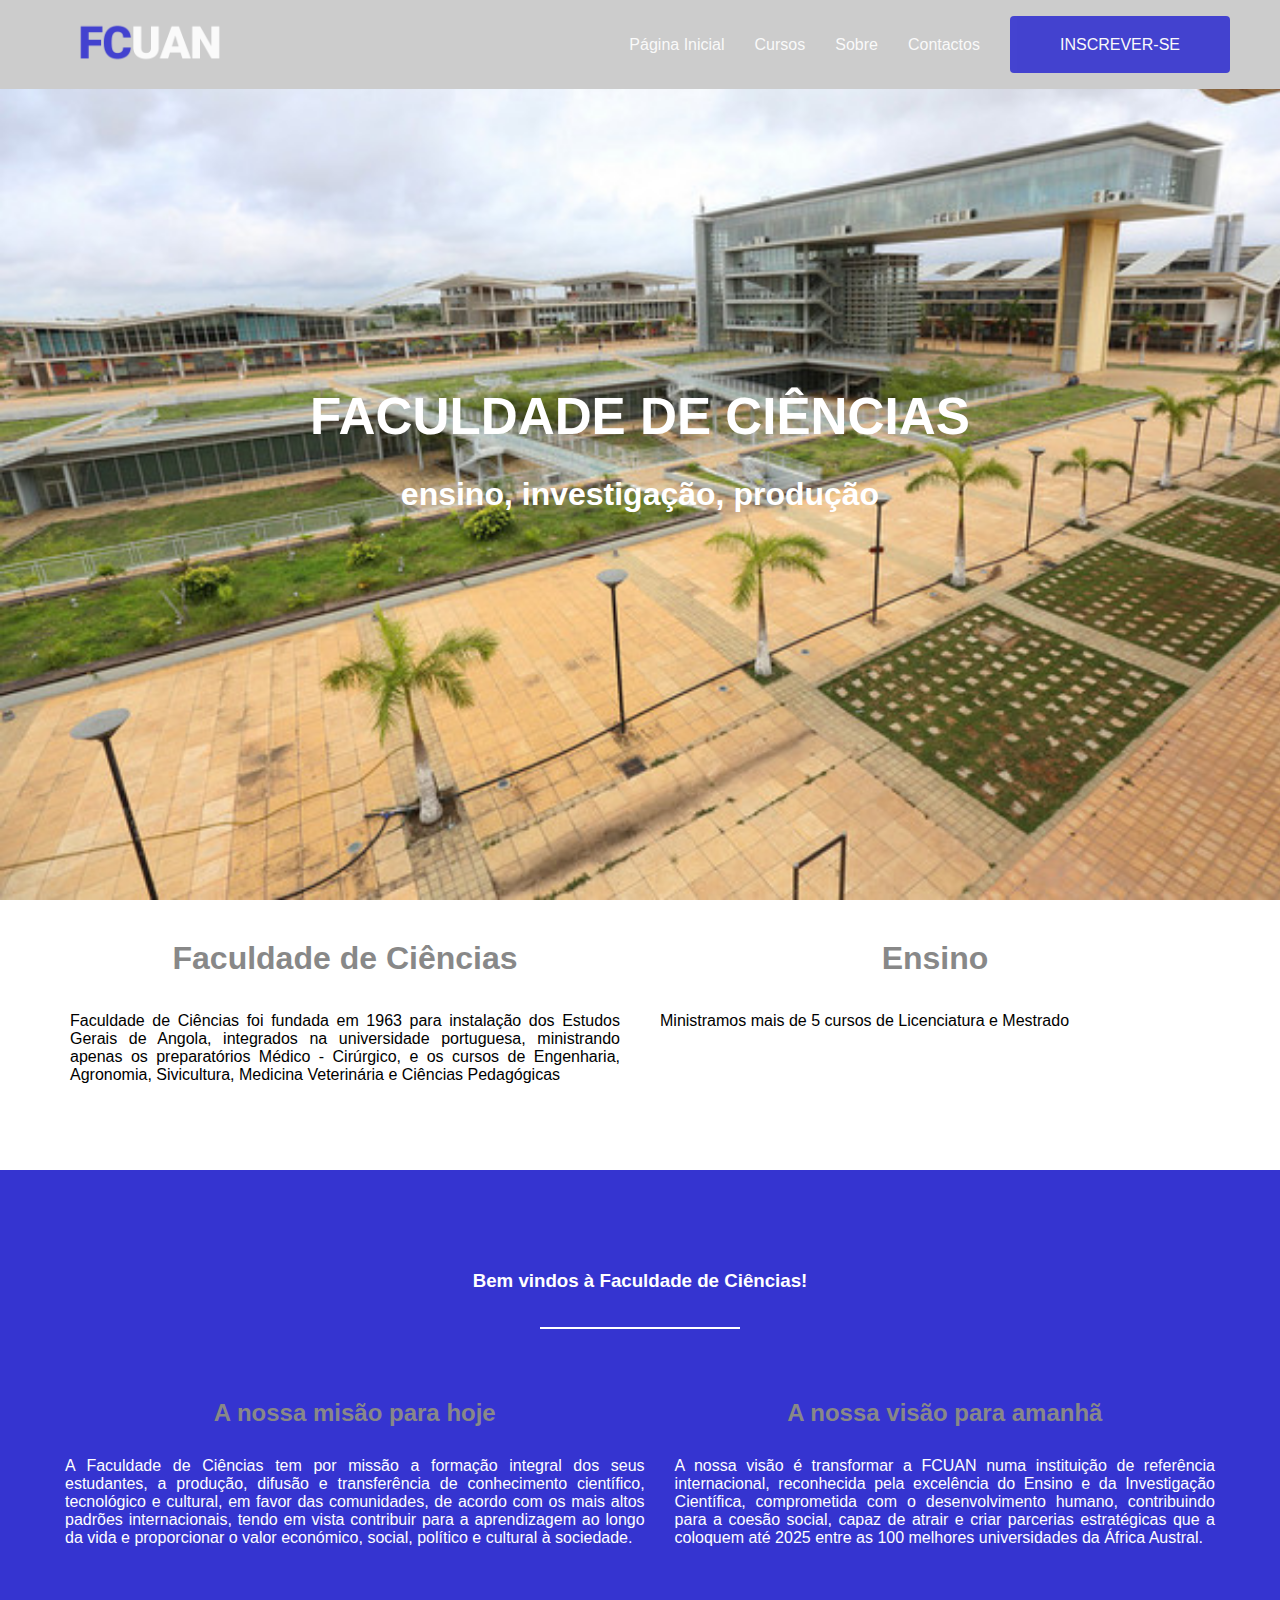
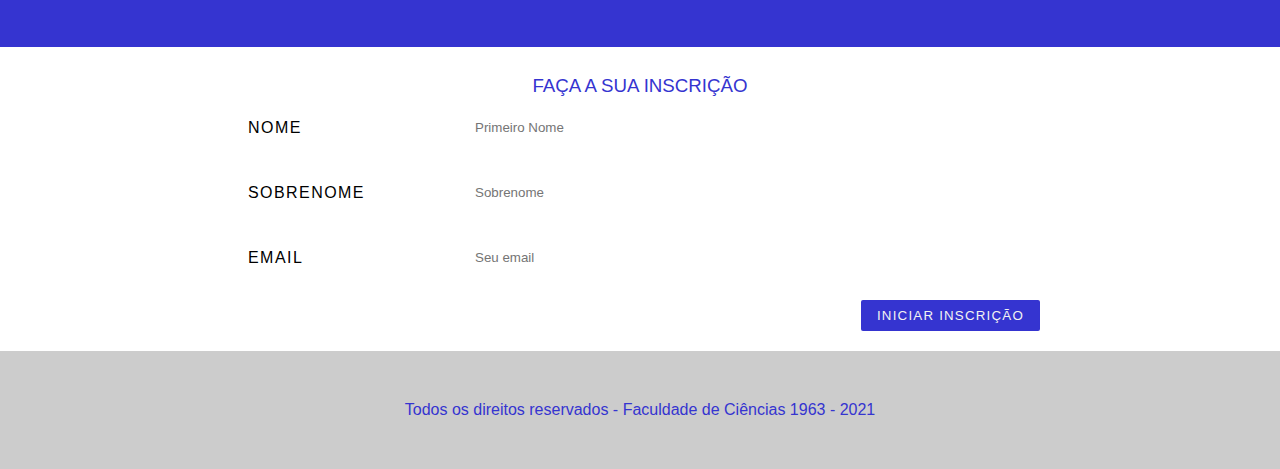
<file: fcuan/index.html>
<!doctype html>
<html lang="pt-PT">
    <head>
        <!-- meta tags -->
        <meta charset="UTF-8"/>
        <meta name="viewport" content="width=device-width, initial-scale=1.0"/>
        <meta name="authors" content="Amador Domingos, Paulo Pessoa"/>
        <meta name="description" content="Página Oficial da Faculdade de Ciências"/>
        <meta name="keywords" content="Faculdade, Ciências, Computação, Matemática, Geofísica"/>
        <meta name="robots" content="index, follow"/>
        <!-- título -->
        <title>Faculdade de Ciências: Página Inicial</title>

        <!-- link CSS -->
        <link rel="stylesheet" href="_css/style.css"/>
    </head>
    <body>
    
        <!-- header -->
        <header>
            <!-- logo -->
            <a href="index.html"><img src="_img/logo.png" alt="Faculdade de Ciências"></a>

            <!-- nav - menu -->
            <nav>
                <li><a href="index.html">Página Inicial</a></li>
                <li><a href="cursos.html">Cursos</a></li>
                <li><a href="sobre.html">Sobre</a></li>
                <li><a href="contactos.html">Contactos</a></li>
                <li><a class="btn" href="cadastro.html">Inscrever-se</a></li>
            </nav>
        </header>

        <!-- banner -->
        <section class="banner">
            <h1>FACULDADE DE CIÊNCIAS</h1>
            <h3>ensino, investigação, produção</h3>
        </section>

        <!-- sobre -->
        <section class="sobre">
            <ul class="grid">
                <li class="small">
                    <h3>Faculdade de Ciências</h3>
                    <p>Faculdade de Ciências foi fundada em 1963 para instalação dos Estudos Gerais de Angola, integrados na universidade portuguesa, ministrando apenas os preparatórios Médico - Cirúrgico, e os cursos de Engenharia, Agronomia, Sivicultura, Medicina Veterinária e Ciências Pedagógicas</p>
                </li>
                <li class="large">
                    <h3>Ensino</h3>
                    <p>Ministramos mais de 5 cursos de Licenciatura e Mestrado</p>
                </li>
            </ul>
        </section>

        <!-- missão / visão -->
        <section class="caracteristicas">
            <h3>Bem vindos à Faculdade de Ciências! </h3>
            <hr/>
            <ul class="grid">
                <li>
                    <h4>A nossa misão para hoje</h4>
                    <p>A Faculdade de Ciências tem por missão a formação integral dos seus estudantes, a produção, difusão e transferência de conhecimento científico, tecnológico e cultural, em favor das comunidades, de acordo com os mais altos padrões internacionais, tendo em vista  contribuir para a aprendizagem ao longo da vida e proporcionar o valor económico, social, político e cultural à sociedade.</p>
                </li>
                <li>
                    <h4>A nossa visão para amanhã</h4>
                    <p>A nossa visão é transformar a FCUAN numa instituição de referência internacional, reconhecida pela excelência do Ensino e da Investigação Científica, comprometida com o desenvolvimento humano, contribuindo para a coesão social, capaz de atrair e criar parcerias estratégicas que a coloquem até 2025 entre as 100 melhores universidades da África Austral.</p>
                </li>
            </ul>
        </section>

        <!-- inscrever -->
        <section class="container">
            <h3>Faça a sua inscrição</h3>
            <form>
                <ul class="flex-outer">
                    <li>
                        <label for="first-name">Nome</label>
                        <input type="text" name="first-name" placeholder="Primeiro Nome"/>
                    </li>
                    <li>
                        <label for="last-name">Sobrenome</label>
                        <input type="text" name="last-name" placeholder="Sobrenome"/>
                    </li>
                    <li>
                        <label for="email">Email</label>
                        <input type="email" name="email" placeholder="Seu email"/>
                    </li>
                    <li>
                        <button type="submit">Iniciar Inscrição</button>
                    </li>
                </ul>
            </form>
        </section>

        <!-- rodapé -->
        <footer>
            <p>Todos os direitos reservados - Faculdade de Ciências 1963 - 2021</p>
        </footer>

    </body>
</html>
</file>
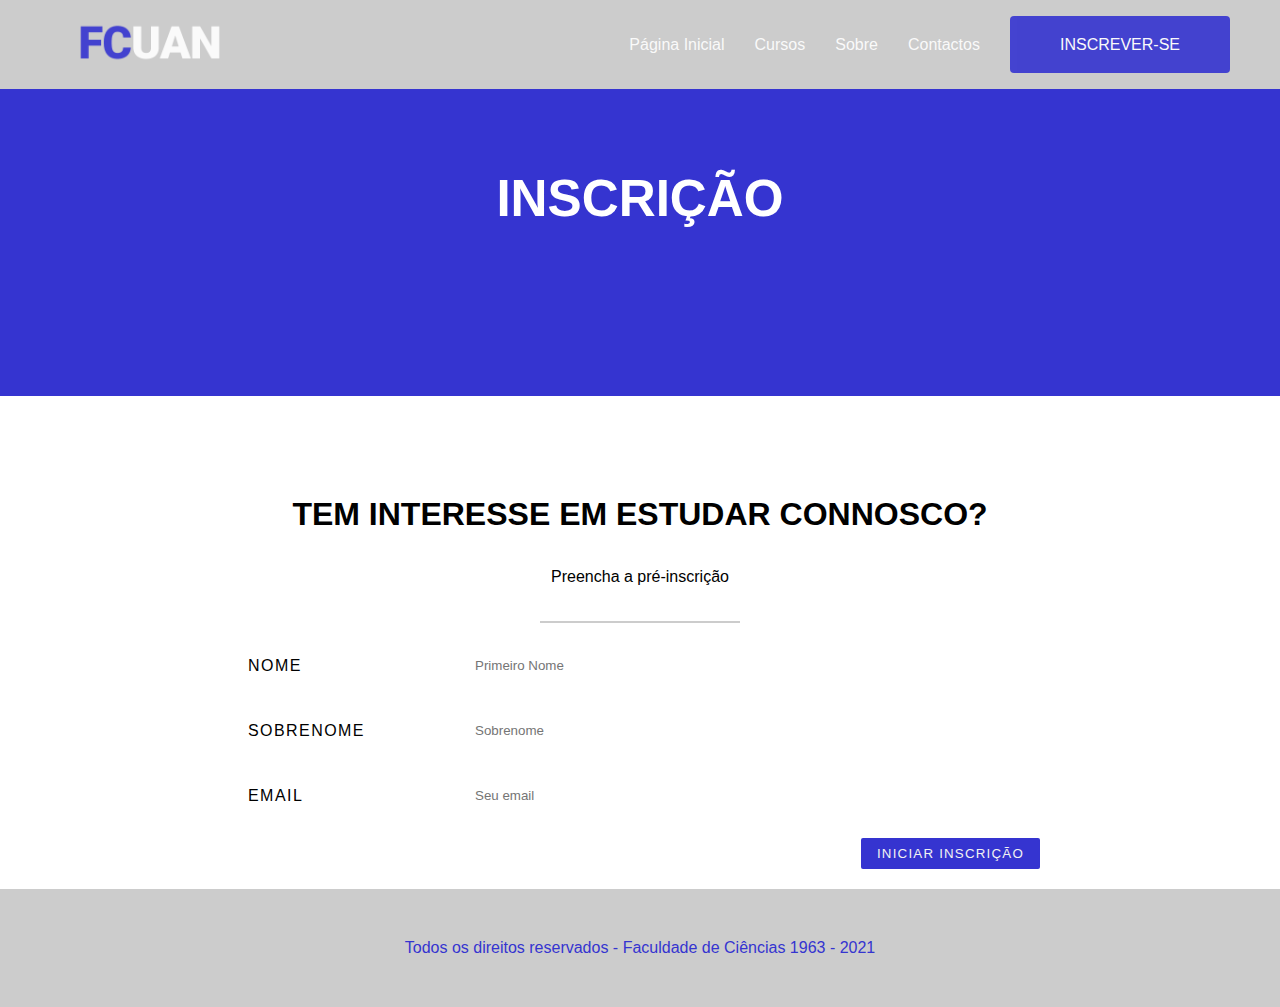
<file: fcuan/cadastro.html>
<!doctype html>
<html lang="pt-PT">
    <head>
        <!-- meta tags -->
        <meta charset="UTF-8"/>
        <meta name="viewport" content="width=device-width, initial-scale=1.0"/>
        <meta name="authors" content="Amador Domingos, Paulo Pessoa"/>
        <meta name="description" content="Página Oficial da Faculdade de Ciências"/>
        <meta name="keywords" content="Faculdade, Ciências, Computação, Matemática, Geofísica"/>
        <meta name="robots" content="index, follow"/>
        <!-- título -->
        <title>Faculdade de Ciências: Cadastro</title>

        <!-- link CSS -->
        <link rel="stylesheet" href="_css/style.css"/>
    </head>
    <body>
    
        <!-- header -->
        <header>
            <!-- logo -->
            <a href="index.html"><img src="_img/logo.png" alt="Faculdade de Ciências"></a>

            <!-- nav - menu -->
            <nav>
                <li><a href="index.html">Página Inicial</a></li>
                <li><a href="cursos.html">Cursos</a></li>
                <li><a href="sobre.html">Sobre</a></li>
                <li><a href="contactos.html">Contactos</a></li>
                <li><a class="btn" href="cadastro.html">Inscrever-se</a></li>
            </nav>
        </header>

        <!-- banner -->
        <section class="fc-uan">
            <h1>INSCRIÇÃO</h1>
        </section>

        <section class="cursos">
            <h3>TEM INTERESSE EM ESTUDAR CONNOSCO?</h3>
		    <p>Preencha a pré-inscrição</p>
            <hr style="margin-bottom: -100px;">
        </section>

        <section class="container">
            <form>
                <ul class="flex-outer">
                    <li>
                        <label for="first-name">Nome</label>
                        <input type="text" name="first-name" placeholder="Primeiro Nome"/>
                    </li>
                    <li>
                        <label for="last-name">Sobrenome</label>
                        <input type="text" name="last-name" placeholder="Sobrenome"/>
                    </li>
                    <li>
                        <label for="email">Email</label>
                        <input type="email" name="email" placeholder="Seu email"/>
                    </li>
                    <li>
                        <button type="submit">Iniciar Inscrição</button>
                    </li>
                </ul>
            </form>
        </section>

        <!-- rodapé -->
        <footer>
            <p>Todos os direitos reservados - Faculdade de Ciências 1963 - 2021</p>
        </footer>

    </body>
</html>
</file>
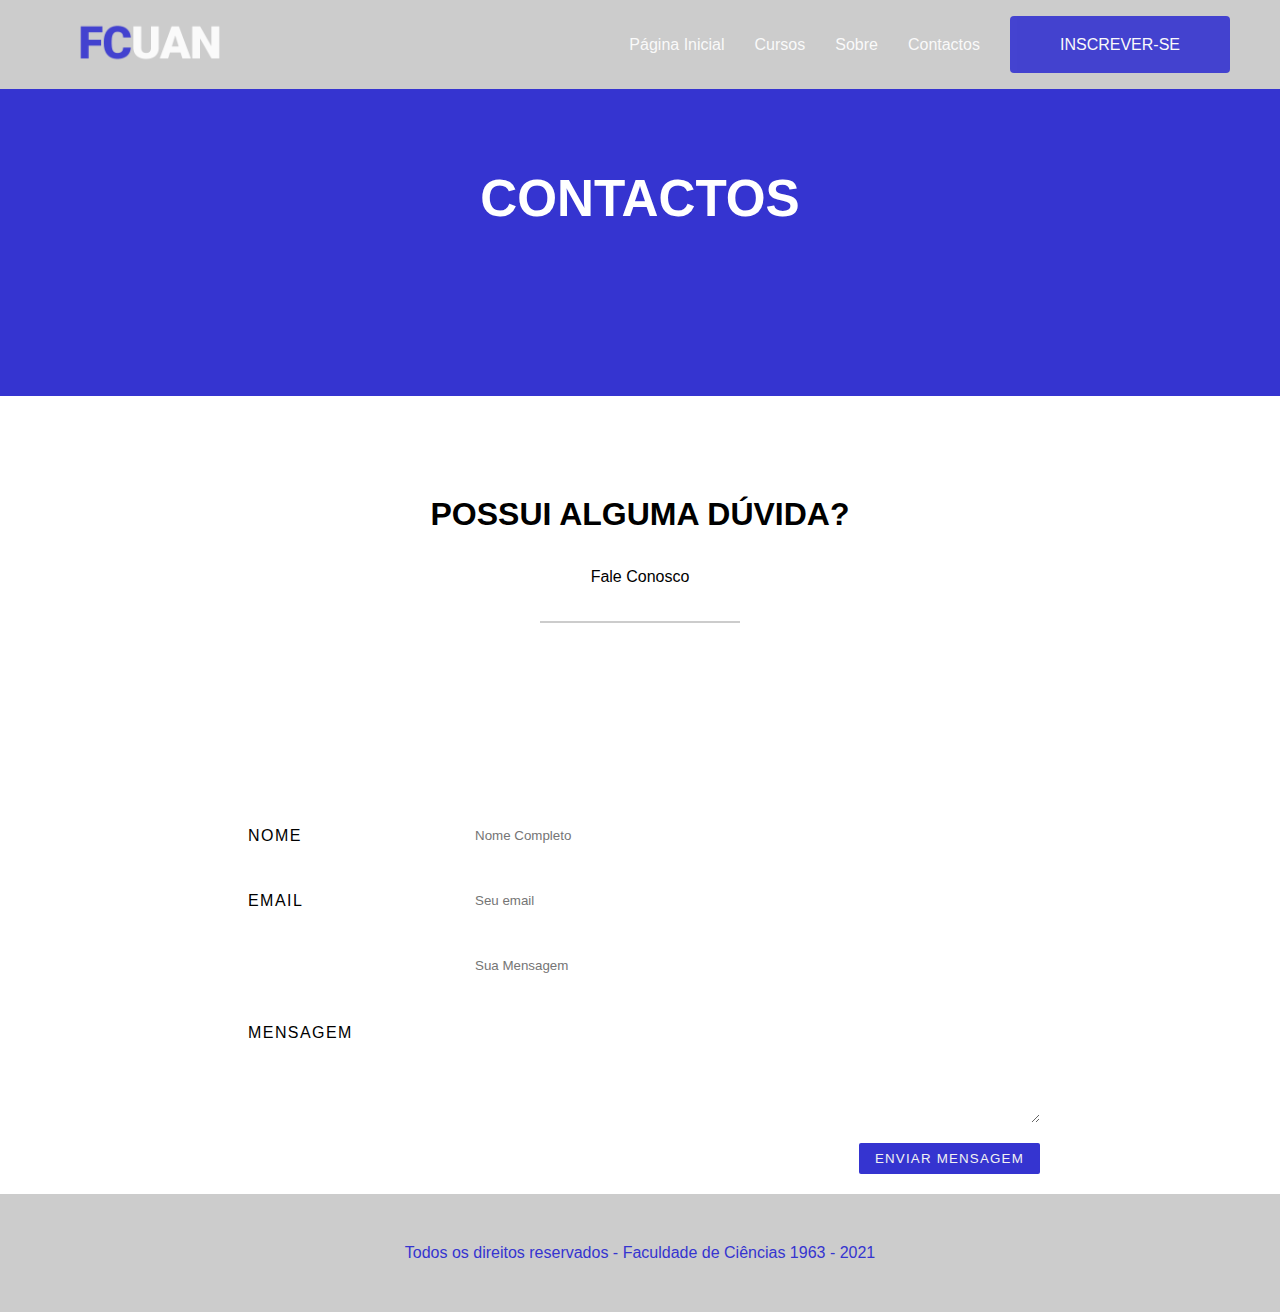
<file: fcuan/contactos.html>
<!doctype html>
<html lang="pt-PT">
    <head>
        <!-- meta tags -->
        <meta charset="UTF-8"/>
        <meta name="viewport" content="width=device-width, initial-scale=1.0"/>
        <meta name="authors" content="Amador Domingos, Paulo Pessoa"/>
        <meta name="description" content="Página Oficial da Faculdade de Ciências"/>
        <meta name="keywords" content="Faculdade, Ciências, Computação, Matemática, Geofísica"/>
        <meta name="robots" content="index, follow"/>
        <!-- título -->
        <title>Faculdade de Ciências: Contactos</title>

        <!-- link CSS -->
        <link rel="stylesheet" href="_css/style.css"/>
    </head>
    <body>
    
        <!-- header -->
        <header>
            <!-- logo -->
            <a href="index.html"><img src="_img/logo.png" alt="Faculdade de Ciências"></a>

            <!-- nav - menu -->
            <nav>
                <li><a href="index.html">Página Inicial</a></li>
                <li><a href="cursos.html">Cursos</a></li>
                <li><a href="sobre.html">Sobre</a></li>
                <li><a href="contactos.html">Contactos</a></li>
                <li><a class="btn" href="cadastro.html">Inscrever-se</a></li>
            </nav>
        </header>

        <!-- banner -->
        <section class="fc-uan">
            <h1>CONTACTOS</h1>
        </section>

        <!-- Contactos -->
        <section class="cursos">
            <h3>POSSUI ALGUMA DÚVIDA?</h3>
            <p>Fale Conosco</p>
            <hr/>
        </section>

        <section class="container">
                <form action="">
                    <ul class="flex-outer">
                        <li>
                            <label for="full-name">Nome</label>
                            <input type="text" name="full-name" placeholder="Nome Completo"/>
                        </li>
                        <li>
                            <label for="email">Email</label>
                            <input type="text" name="email" placeholder="Seu email"/>
                        </li>
                        <li>
                            <label for="message">Mensagem</label>
                            <textarea name="message" id="" cols="30" rows="10" placeholder="Sua Mensagem"></textarea>
                        </li>
                        <li>
                            <button type="submit">Enviar Mensagem</button>
                        </li>
                    </ul>
                </form>
              
          </section>

        <!-- rodapé -->
        <footer>
            <p>Todos os direitos reservados - Faculdade de Ciências 1963 - 2021</p>
        </footer>

    </body>
</html>
</file>
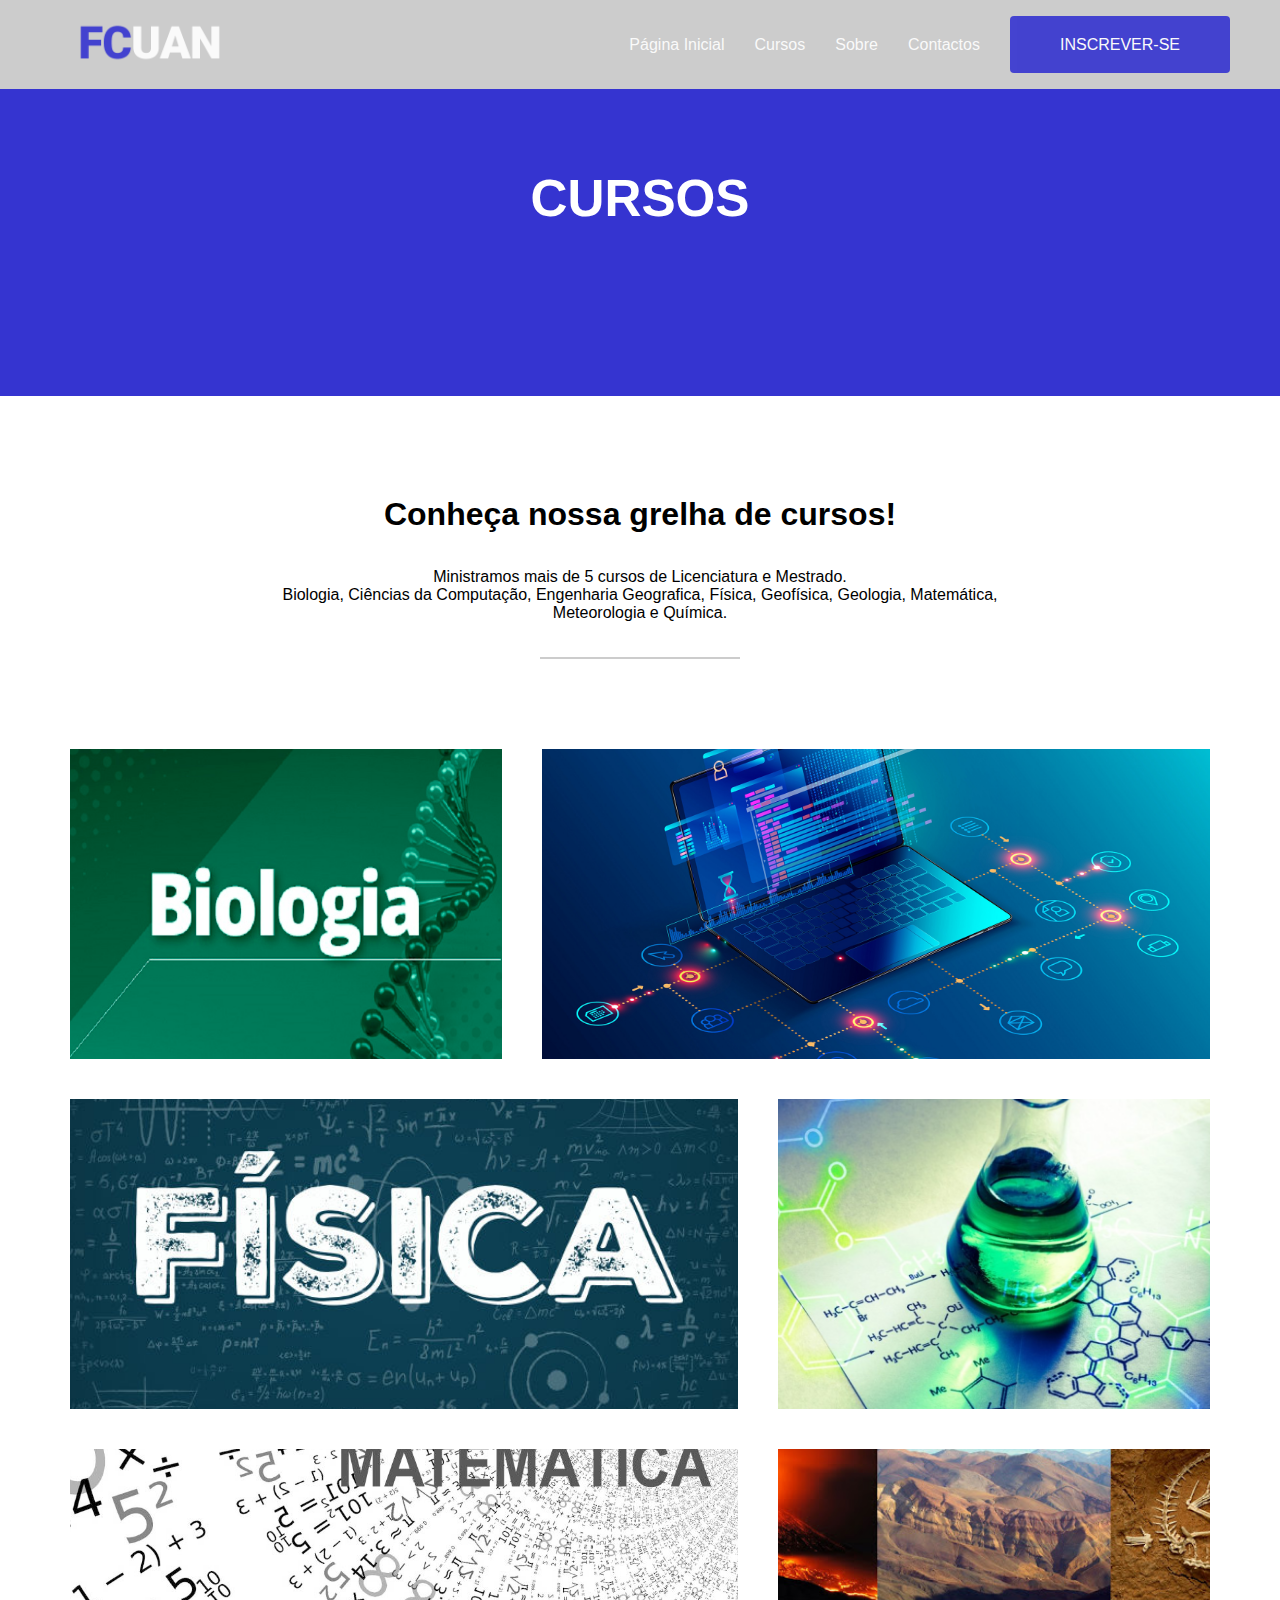
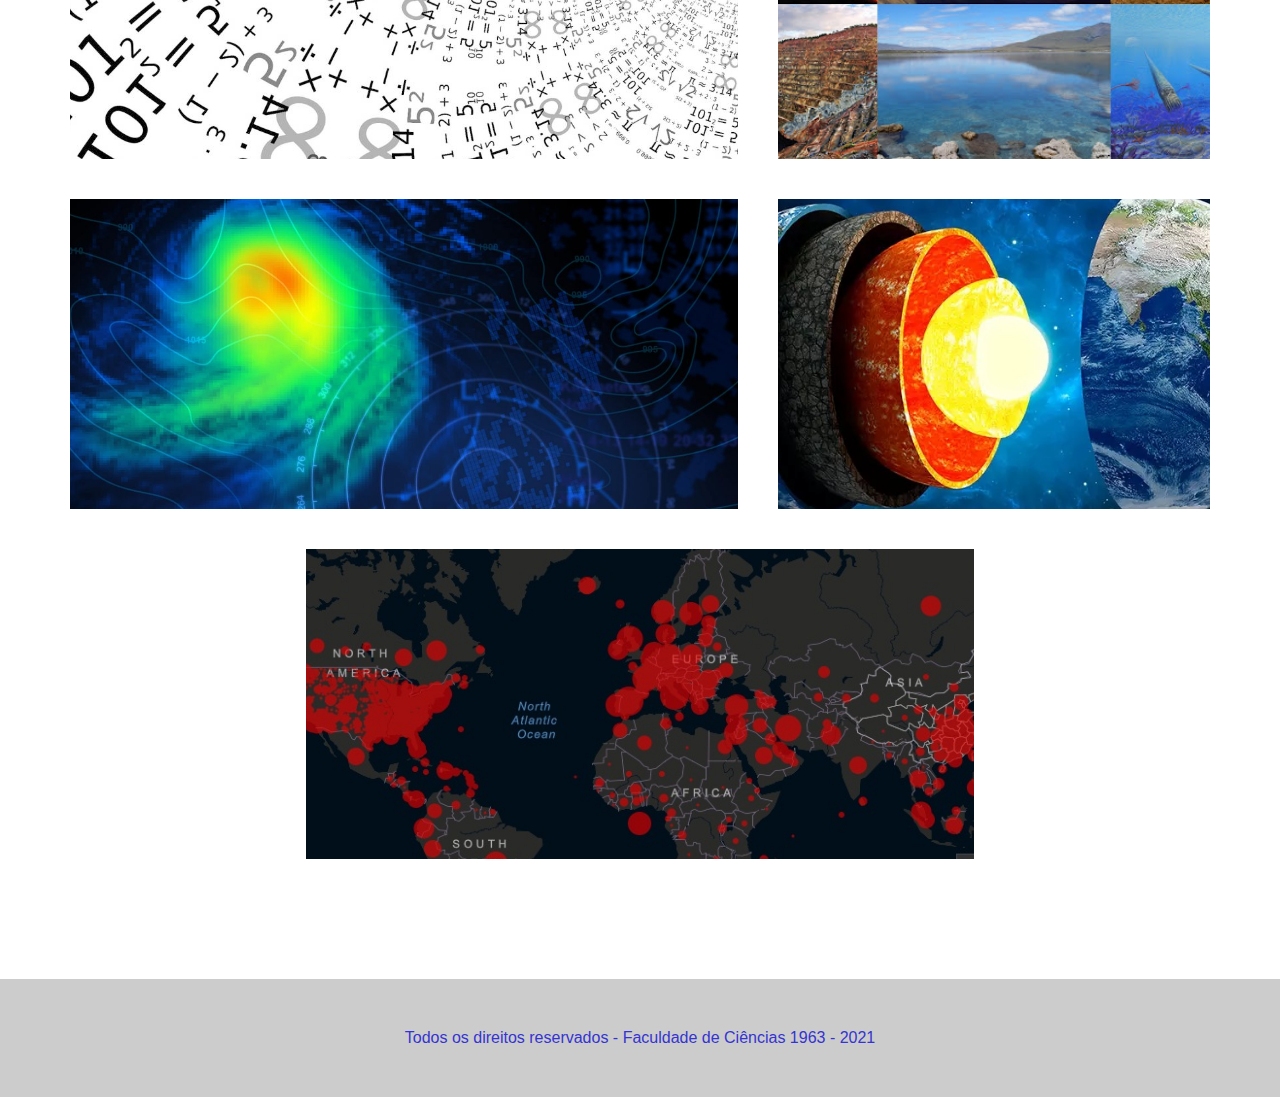
<file: fcuan/cursos.html>
<!doctype html>
<html lang="pt-PT">
    <head>
        <!-- meta tags -->
        <meta charset="UTF-8"/>
        <meta name="viewport" content="width=device-width, initial-scale=1.0"/>
        <meta name="authors" content="Amador Domingos, Paulo Pessoa"/>
        <meta name="description" content="Página Oficial da Faculdade de Ciências"/>
        <meta name="keywords" content="Faculdade, Ciências, Computação, Matemática, Geofísica"/>
        <meta name="robots" content="index, follow"/>
        <!-- título -->
        <title>Faculdade de Ciências: Cursos</title>

        <!-- link CSS -->
        <link rel="stylesheet" href="_css/style.css"/>
    </head>
    <body>
    
        <!-- header -->
        <header>
            <!-- logo -->
            <a href="index.html"><img src="_img/logo.png" alt="Faculdade de Ciências"></a>

            <!-- nav - menu -->
            <nav>
                <li><a href="index.html">Página Inicial</a></li>
                <li><a href="cursos.html">Cursos</a></li>
                <li><a href="sobre.html">Sobre</a></li>
                <li><a href="contactos.html">Contactos</a></li>
                <li><a class="btn" href="cadastro.html">Inscrever-se</a></li>
            </nav>
        </header>

        <!-- banner -->
        <section class="fc-uan">
            <h1>CURSOS</h1>
        </section>

        <section class="cursos">
            <h3>Conheça nossa grelha de cursos!</h3>
		    <p>Ministramos mais de 5 cursos de Licenciatura e Mestrado.<br/>Biologia, Ciências da Computação, Engenharia Geografica, Física, Geofísica, Geologia, Matemática, Meteorologia e Química.</p>
    		<hr>
            <ul class="grid">
                <li class="small" style="background-image: url('_img/fcuan-1.jpg');"></li>
                <li class="large"style="background-image: url('_img/fcuan-2.jpg');"></li>
                <li class="large"style="background-image: url('_img/fcuan-4.jpg');"></li>
                <li class="small"style="background-image: url('_img/fcuan-3.jpg');"></li>
                <li class="large"style="background-image: url('_img/fcuan-7.jpg');"></li>
                <li class="small"style="background-image: url('_img/fcuan-6.jpg');"></li>
                <li class="large"style="background-image: url('_img/fcuan-8.jpg');"></li>
                <li class="small"style="background-image: url('_img/fcuan-5.jpg');"></li>
                <li class="large"style="background-image: url('_img/fcuan-9.jpg');"></li>
            </ul>
        </section>
        
        <!-- rodapé -->
        <footer>
            <p>Todos os direitos reservados - Faculdade de Ciências 1963 - 2021</p>
        </footer>

    </body>
</html>
</file>
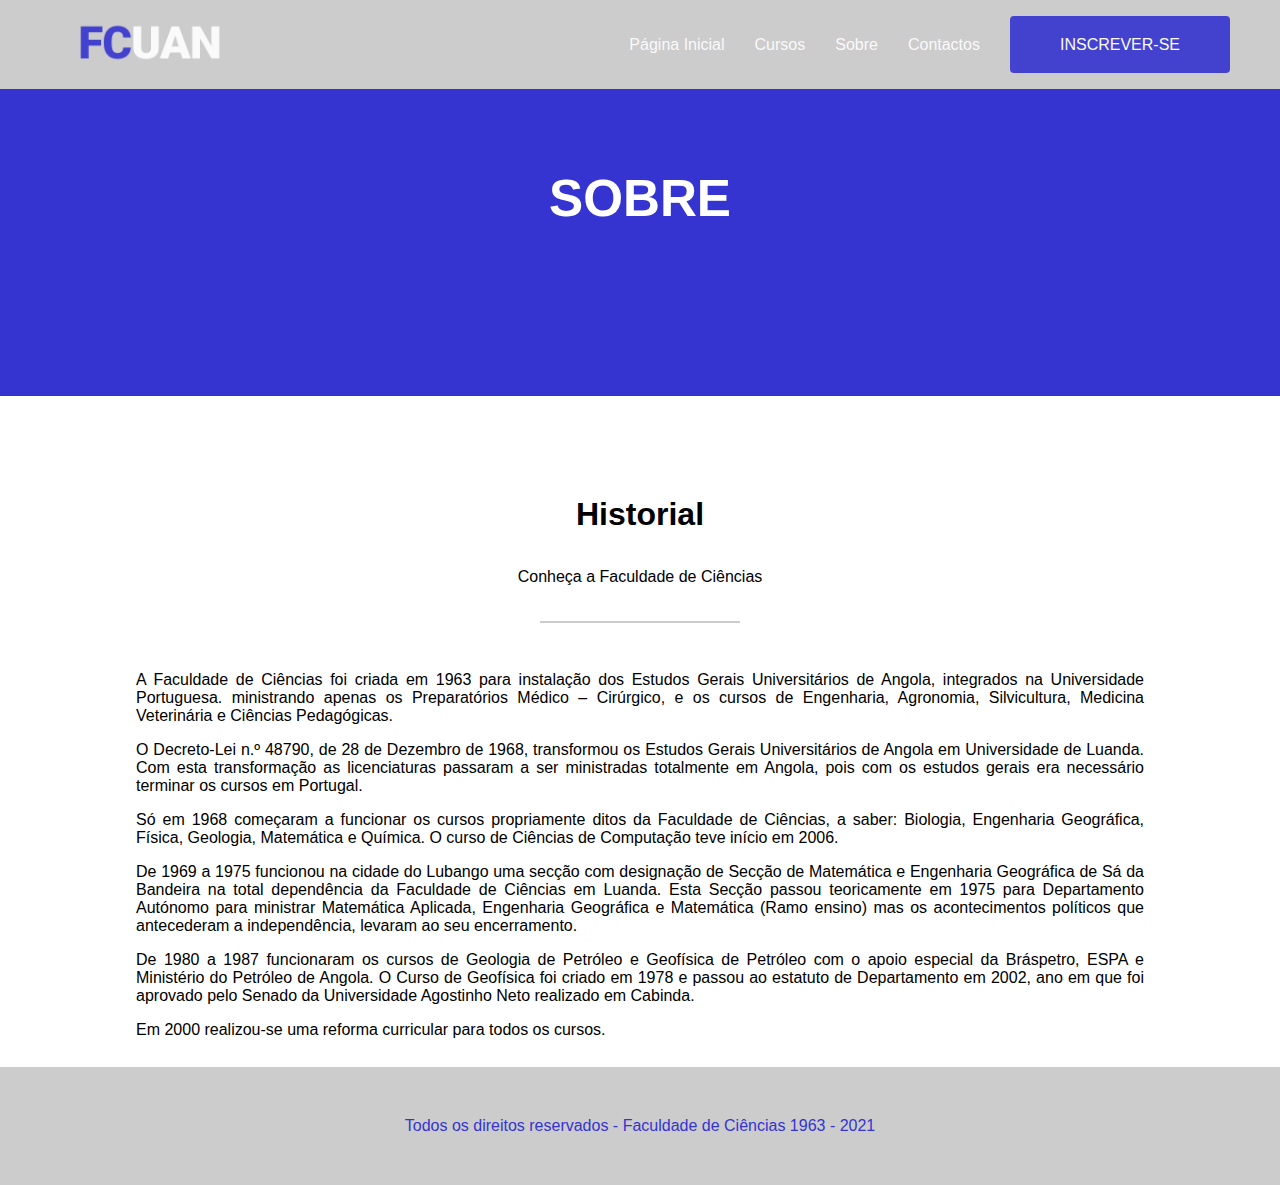
<file: fcuan/sobre.html>
<!doctype html>
<html lang="pt-PT">
<head>
    <!-- meta tags -->
    <meta charset="UTF-8"/>
        <meta name="viewport" content="width=device-width, initial-scale=1.0"/>
        <meta name="authors" content="Amador Domingos, Paulo Pessoa"/>
        <meta name="description" content="Página Oficial da Faculdade de Ciências"/>
        <meta name="keywords" content="Faculdade, Ciências, Computação, Matemática, Geofísica"/>
        <meta name="robots" content="index, follow"/>
    <!-- título -->
    <title>Faculdade de Ciências: Sobre</title>

    <!-- link CSS -->
    <link rel="stylesheet" href="_css/style.css"/>
</head>
<body>
    
    <!-- header -->
    <header>
        <!-- logo -->
        <a href="index.html"><img src="_img/logo.png" alt="Faculdade de Ciências"></a>

        <!-- nav - menu -->
        <nav>
            <li><a href="index.html">Página Inicial</a></li>
            <li><a href="cursos.html">Cursos</a></li>
            <li><a href="sobre.html">Sobre</a></li>
            <li><a href="contactos.html">Contactos</a></li>
            <li><a class="btn" href="cadastro.html">Inscrever-se</a></li>
        </nav>
    </header>

    <!-- banner -->
    <section class="fc-uan">
        <h1>SOBRE</h1>
    </section>

    <section class="cursos">
        <h3>Historial</h3>
        <p>Conheça a Faculdade de Ciências</p>
        <hr/>
    </section>

    <!-- fc-uan -->
    <section class="container">
        <p>
            A Faculdade de Ciências foi criada em 1963 para instalação dos Estudos Gerais Universitários de Angola, integrados na Universidade Portuguesa. ministrando apenas os Preparatórios Médico – Cirúrgico, e os cursos de Engenharia, Agronomia, Silvicultura, Medicina Veterinária e Ciências Pedagógicas.
        </p>

        <p>
            O Decreto-Lei n.º 48790, de 28 de Dezembro de 1968, transformou os Estudos Gerais Universitários de Angola em Universidade de Luanda. Com esta transformação as licenciaturas passaram a ser ministradas totalmente em Angola, pois com os estudos gerais era necessário terminar os cursos em Portugal.
        </p>

        <p>
            Só em 1968 começaram a funcionar os cursos propriamente ditos da Faculdade de Ciências, a saber: Biologia, Engenharia Geográfica, Física, Geologia, Matemática e Química. O curso de Ciências de Computação teve início em 2006.
        </p>

        <p>
            De 1969 a 1975 funcionou na cidade do Lubango uma secção com designação de Secção de Matemática e Engenharia Geográfica de Sá da Bandeira na total dependência da Faculdade de Ciências em Luanda. Esta Secção passou teoricamente em 1975 para Departamento Autónomo para ministrar Matemática Aplicada, Engenharia Geográfica e Matemática (Ramo ensino) mas os acontecimentos políticos que antecederam a independência, levaram ao seu encerramento.
        </p>

        <p>
            De 1980 a 1987 funcionaram os cursos de Geologia de Petróleo e Geofísica de Petróleo com o apoio especial da Bráspetro, ESPA e Ministério do Petróleo de Angola. O Curso de Geofísica foi criado em 1978 e passou ao estatuto de Departamento em 2002, ano em que foi aprovado pelo Senado da Universidade Agostinho Neto realizado em Cabinda.
        </p>

        <p> Em 2000 realizou-se uma reforma curricular para todos os cursos. </p>
        
    </section>

    <!-- rodapé -->
    <footer>
        <p>Todos os direitos reservados - Faculdade de Ciências 1963 - 2021</p>
    </footer>

</body>
</html>
</file>
<file: fcuan/_css/style.css>
@charset "utf-8";

/* reset */

* {
    margin: 0;
    padding: 0;
    box-sizing: border-box;
    font-family: 'Roboto', sans-serif;
}


nav, ul {
    list-style: none;
}

a {
    text-decoration: none;
    cursor: pointer;
    opacity: 0.9;
}

a:hover {
    opacity: 1;
}

/* header */

header {
    background-color:#cccccc;
    position: absolute;
    width: 100%;
    top: 0;
    left: 0;
    display: flex;
    justify-content: space-between;
    align-items: center;
    padding: 20px 50px;
}

header img {
    width: 200px;
}

header nav {
    display: flex;
}

header li a {
    color: white;
}

header li {
    margin: 0 15px;
}

header li:first-child {
    margin-left: 0;
}

header li:last-child {
    margin-right: 0;
}

header .btn {
    background-color: #3534D0;
    border-radius: 4px;
    padding: 20px 50px;
    text-transform: uppercase;
}

header .btn:hover {
    background-color: white;
    color: #3534D0;
}

/* banner */

.banner {
    background: url(../_img/fcuan-campos.jpg);
    background-size: cover;
    min-height: 100vh;
    color:white;
    display: flex;
    justify-content: center;
    align-items: center;
    flex-direction: column;
    text-align: center;
}

.banner h1 {
    font-size: 3.2rem;
    padding: 15px;
}

.banner h3 {
    font-size: 2rem;
    padding: 15px;
}

/* sobre */

.sobre {
    display: flex;
    flex-direction: column;
    align-items: center;
    padding: 100px 50px;
    margin-top: -80px;
}

.sobre h3 {
    font-size: 2rem;
    color: #888888;
    margin-bottom: 35px;
    text-align: center;
}

.sobre p {
    max-width: 800px;
    margin-bottom: 35px;
    text-align: justify;
}

.sobre .grid {
    width: 100%;
    display: flex;
    flex-wrap: wrap;
}

.sobre .grid li {
    height: 150px;
    padding: 20px;
    border-radius: 4px;
    background-clip: content-box;
    background-position: center;
    background-size: cover;
}

.sobre li.small {
    flex-basis: 50%;
}

.sobre li.large {
    flex-basis: 50%;
}

/* caracteristicas */

.caracteristicas {
    background-color: #3534D0;
    display: flex;
    flex-direction: column;
    align-items: center;
    padding: 100px 50px;

}

.caracteristicas h3 {
    max-width: 800px;
    color: white;
    margin-bottom: 35px;
    text-align: center;
}

.caracteristicas hr {
    width: 200px;
    height: 2px;
    background-color: white;
    margin-bottom: 70px;
    border: none;
}

.caracteristicas .grid {
    width: 100%;
    display: flex;
}

.caracteristicas .grid li {
    padding: 0 15px;
    text-align: center;
}

.caracteristicas .grid li h4 {
    font-size: 1.5rem;
    color: #888888;
    margin-bottom: 30px;
}

.caracteristicas .grid li p {
    color: white;
    text-align: justify;
}

/* inscrição */

.container * {
    box-sizing: border-box;
}

.container {
    width: 80%;
    max-height: 1200px;
    margin: 20px auto;
}

.container h3 {
    font-weight: 400;
    text-transform: uppercase;
    text-align: center;
    color: #3534D0;
    padding: 8px;
}

.container p {
    padding: 8px;
    text-align: justify;
}

.container p:first-child {
    margin-top: -150px;
}
.flex-outer {
    list-style-type: none;
    padding: 0;
    max-width: 800px;
    margin: 0 auto;
}

.flex-outer li {
    display: flex;
    flex-wrap: wrap;
    align-items: center;
}

.flex-outer > li:not(:last-child) {
    margin-bottom: 20px;
}

.flex-outer li label {
    padding: 8px;
    font-weight: 300;
    letter-spacing: .09em;
    text-transform: uppercase;
}

.flex-outer > li > label {
    flex: 1 0 120px;
    max-width: 220px;
}

.flex-outer > li > label + * {
    flex: 1 0 200px;
}

.flex-outer li input:not([type='checkbox']) {
    padding: 15px;
    border: none;
}

.flex-outer li textarea:not([type='checkbox']) {
    padding: 15px;
    border: none;
}

.flex-outer li button {
  margin-left: auto;
  padding: 8px 16px;
  border: none;
  background: #3534D0;
  color: #f2f2f2;
  text-transform: uppercase;
  letter-spacing: .09em;
  border-radius: 2px;
  cursor: pointer;
}


/* fc-uan */

.fc-uan {
    background-color: #3534D0;
    background-size: cover;
    min-height: 44vh;
    color: white;
    display: flex;
    justify-content: center;
    align-items: center;
    flex-direction: column;
    text-align: center;
}

.fc-uan h1 {
    font-size: 3.2rem;
    padding: 15px;
}

.fc-uan h3 {
    font-size: 2rem;
    padding: 15px;
}

/* CURSOS */

.cursos {
	display: flex;
	flex-direction: column;
	align-items: center;
	padding: 100px 50px;
}

.cursos h3 {
	font-size: 2rem;
	margin-bottom: 35px;
	text-align: center;
}

.cursos p {
	max-width: 800px;
	margin-bottom: 35px;
	text-align: center;
}

.cursos hr {
	width: 200px;
	height: 2px;
	background-color: #cccccc;
	margin-bottom: 70px;
	border: none;
}

.cursos .grid {
	width: 100%;
	display: flex;
	flex-wrap: wrap;
}

.cursos .grid li {
	height: 350px;
	padding: 20px;
	border-radius: 4px;
	background-clip: content-box;
	background-position: center;
	background-size: cover;
}

.cursos .grid li:last-child {
    margin: auto;
}

.cursos li.small {
	flex-basis: 40%;
}

.cursos li.large {
	flex-basis: 60%;
}

/* footer */

footer {
    display: flex;
    flex-direction: column;
    background-color: #cccccc;
    padding: 50px 0;
    align-items: center;
}

footer p {
    color: #3534D0;
    text-align: center;
}
</file>
